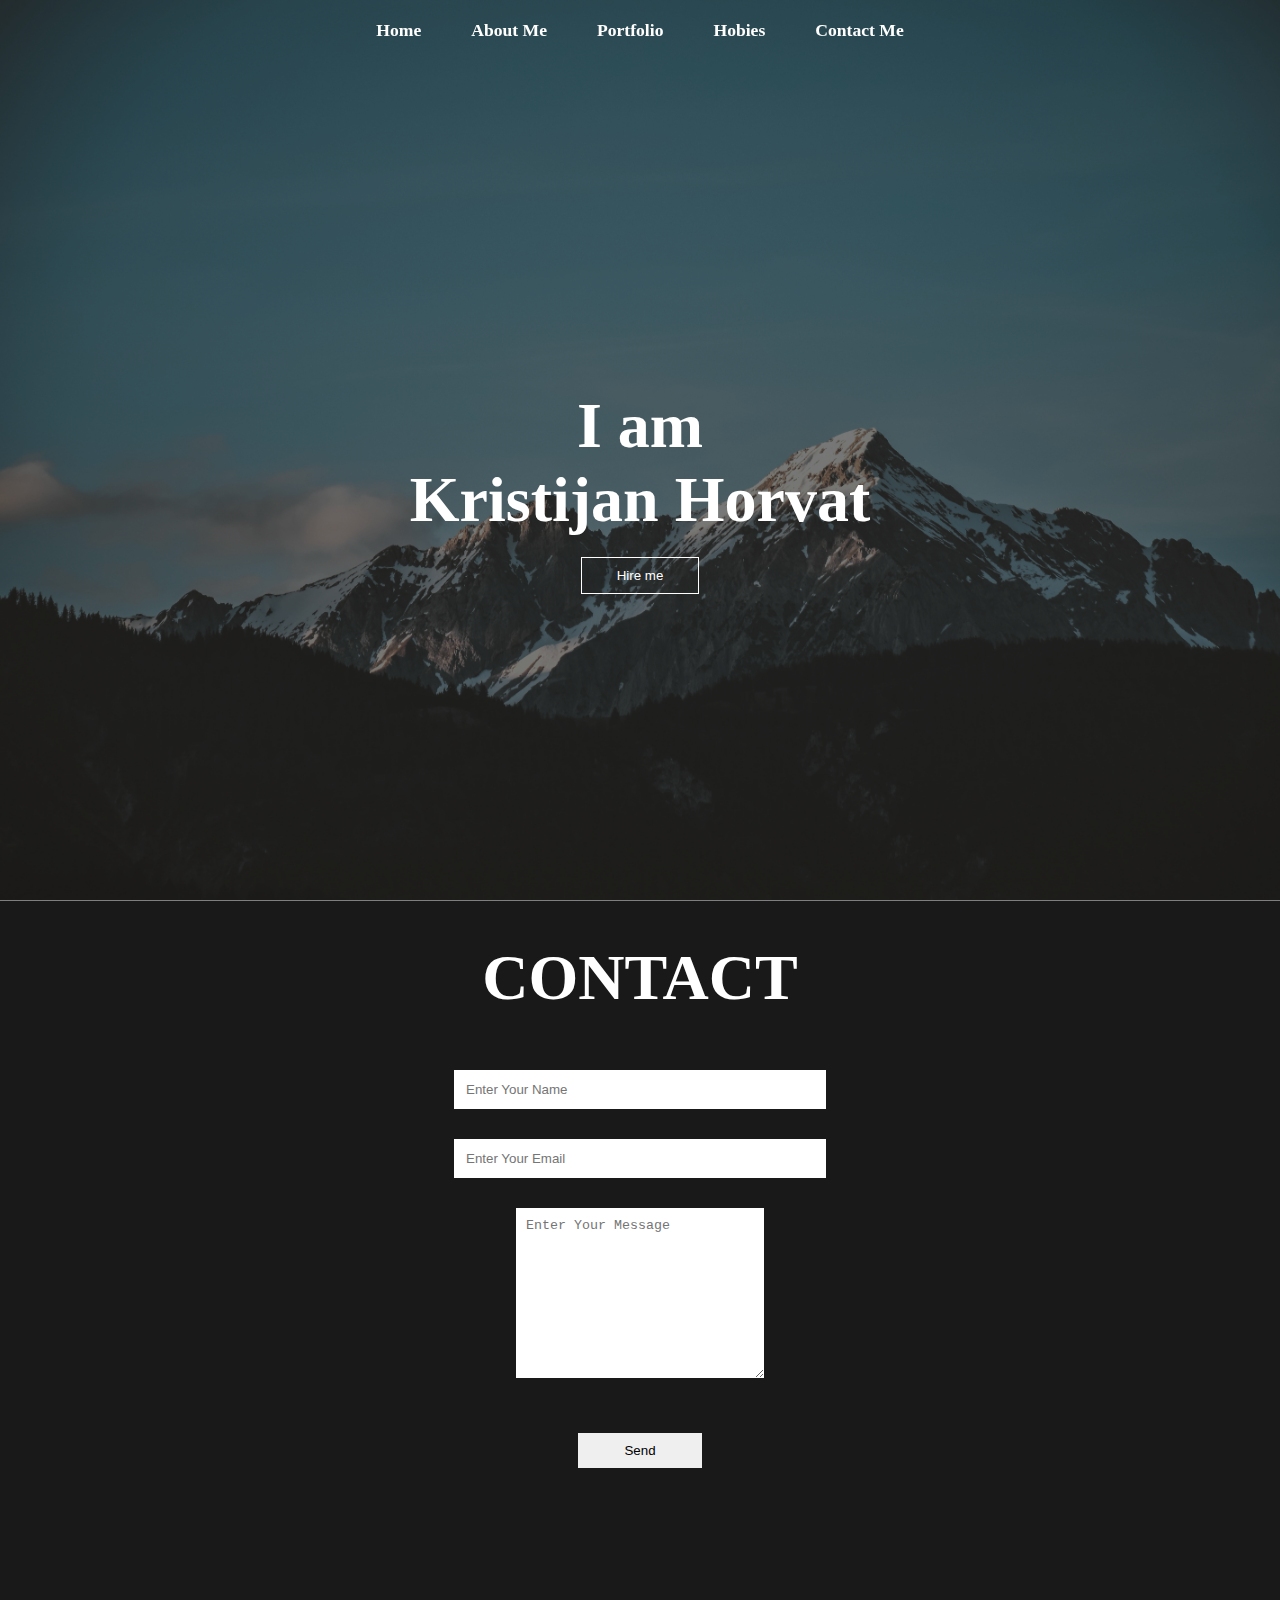
<file: index.html>
<!DOCTYPE html>
<html lang="en">
<head>
	<meta charset="UTF-8">
	<meta name="viewport" content="width=device-width, inital-scale=1.0">
	<title>Document</title>
	<link rel="stylesheet" href="styleHome.css">
	<link rel="stylesheet" media="screen and (max-width:530px)" href="phone.css">
</head>
<body>
	<nav class="navbar">
		<ul>
			<li><a href="index.html">Home</a></li>
			<li><a href="aboutme.html">About Me</a></li>
			<li><a href="portfolio.html">Portfolio</a></li>
			<li><a href="hobies.html">Hobies</a></li>
			<li><a href="#contact">Contact Me</a></li>
		</ul>
	</nav>
	<section id="home"> 
		<div class="main">
			<h1 class="headings"> I am <br> Kristijan Horvat</h1>
			<a href="#contact">
			<button class="btn">
				Hire me
			</button></a>
	</section>
	<section id="contact">
		<h1 class="headings">CONTACT</h1>
		<form action="https://formsubmit.co/559ef1e6c5fb12d4b925ea34a4db21e9 " method="POST" class="form">
			<input type="text" name="Name" class="input" placeholder="Enter Your Name" required>
			<input type="email" name="Email" class="input" placeholder="Enter Your Email" required>
			<textarea name="Message" id="msg" cols="30" rows="10" placeholder="Enter Your Message" required></textarea>
			<button type="submit" id="send">Send</button>
		</form>
	</section>
</body>
</file>
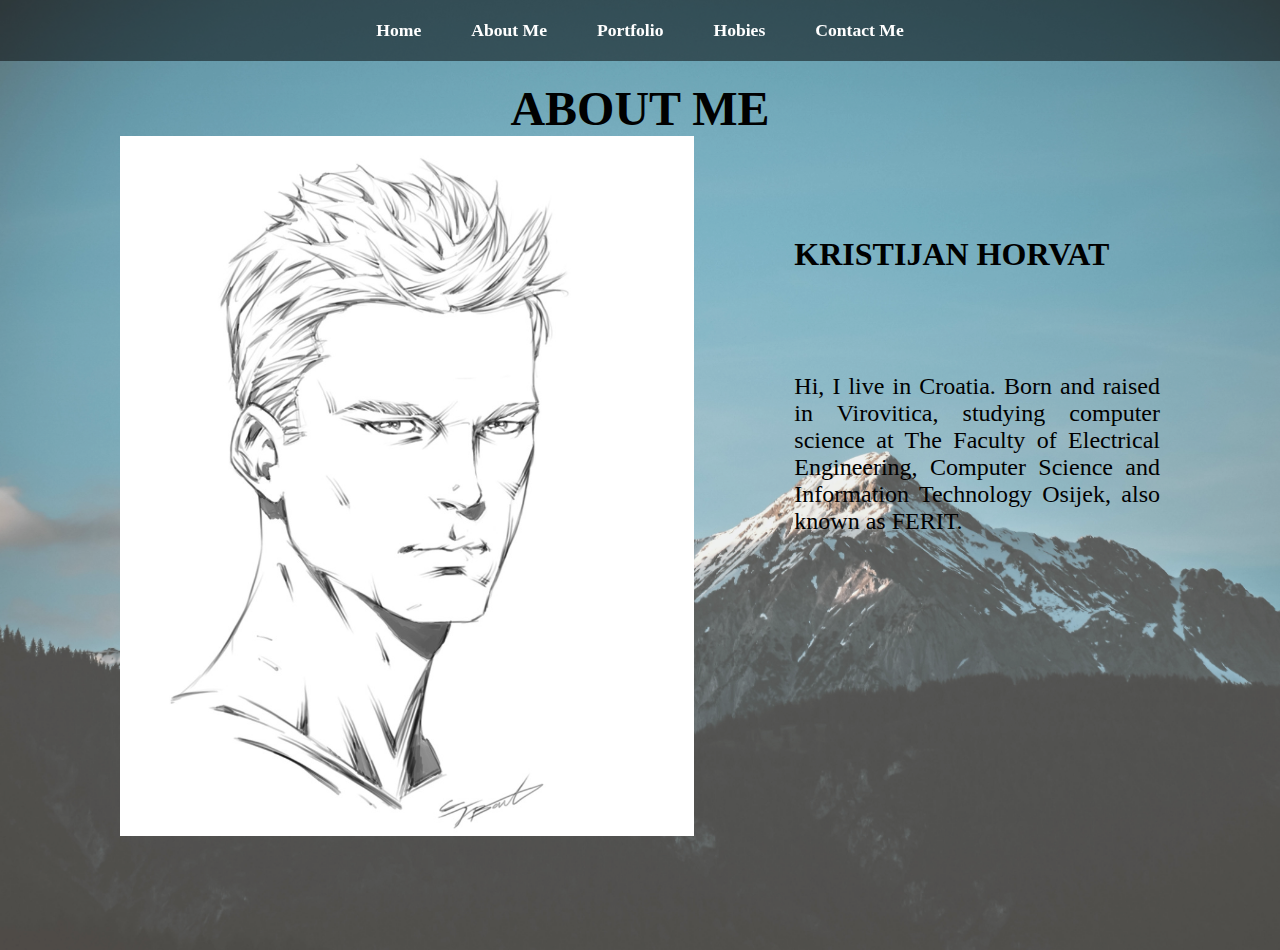
<file: aboutme.html>
<!DOCTYPE html>
<html lang="en">
<head>
	<meta charset="UTF-8">
	<meta name="viewport" content="width=device-width, inital-scale=1.0">
	<title>Document</title>
	<link rel="stylesheet" href="styleAboutMe.css">
	<link rel="stylesheet" media="screen and (max-width:530px)" href="phone.css">
</head>
<body>
	<nav class="navbar">
		<ul>
			<li><a href="index.html">Home</a></li>
			<li><a href="aboutme.html">About Me</a></li>
			<li><a href="portfolio.html">Portfolio</a></li>
			<li><a href="hobies.html">Hobies</a></li>
			<li><a href="index.html#contact">Contact Me</a></li>
		</ul>
	</nav>
	<section id="about">
		<h1 class="headings">ABOUT ME</h1>
		<div id="pic">
			<img src="./res/face.jpg" alt="">
			<div id="intro">
				<h2>KRISTIJAN HORVAT</h2>
				<p>
					Hi, I live in Croatia.
					Born and raised in Virovitica, studying computer science at The Faculty of Electrical Engineering, Computer Science and Information Technology Osijek, also known as FERIT. 
				</p>
			</div>
	</section>
</body>
</file>
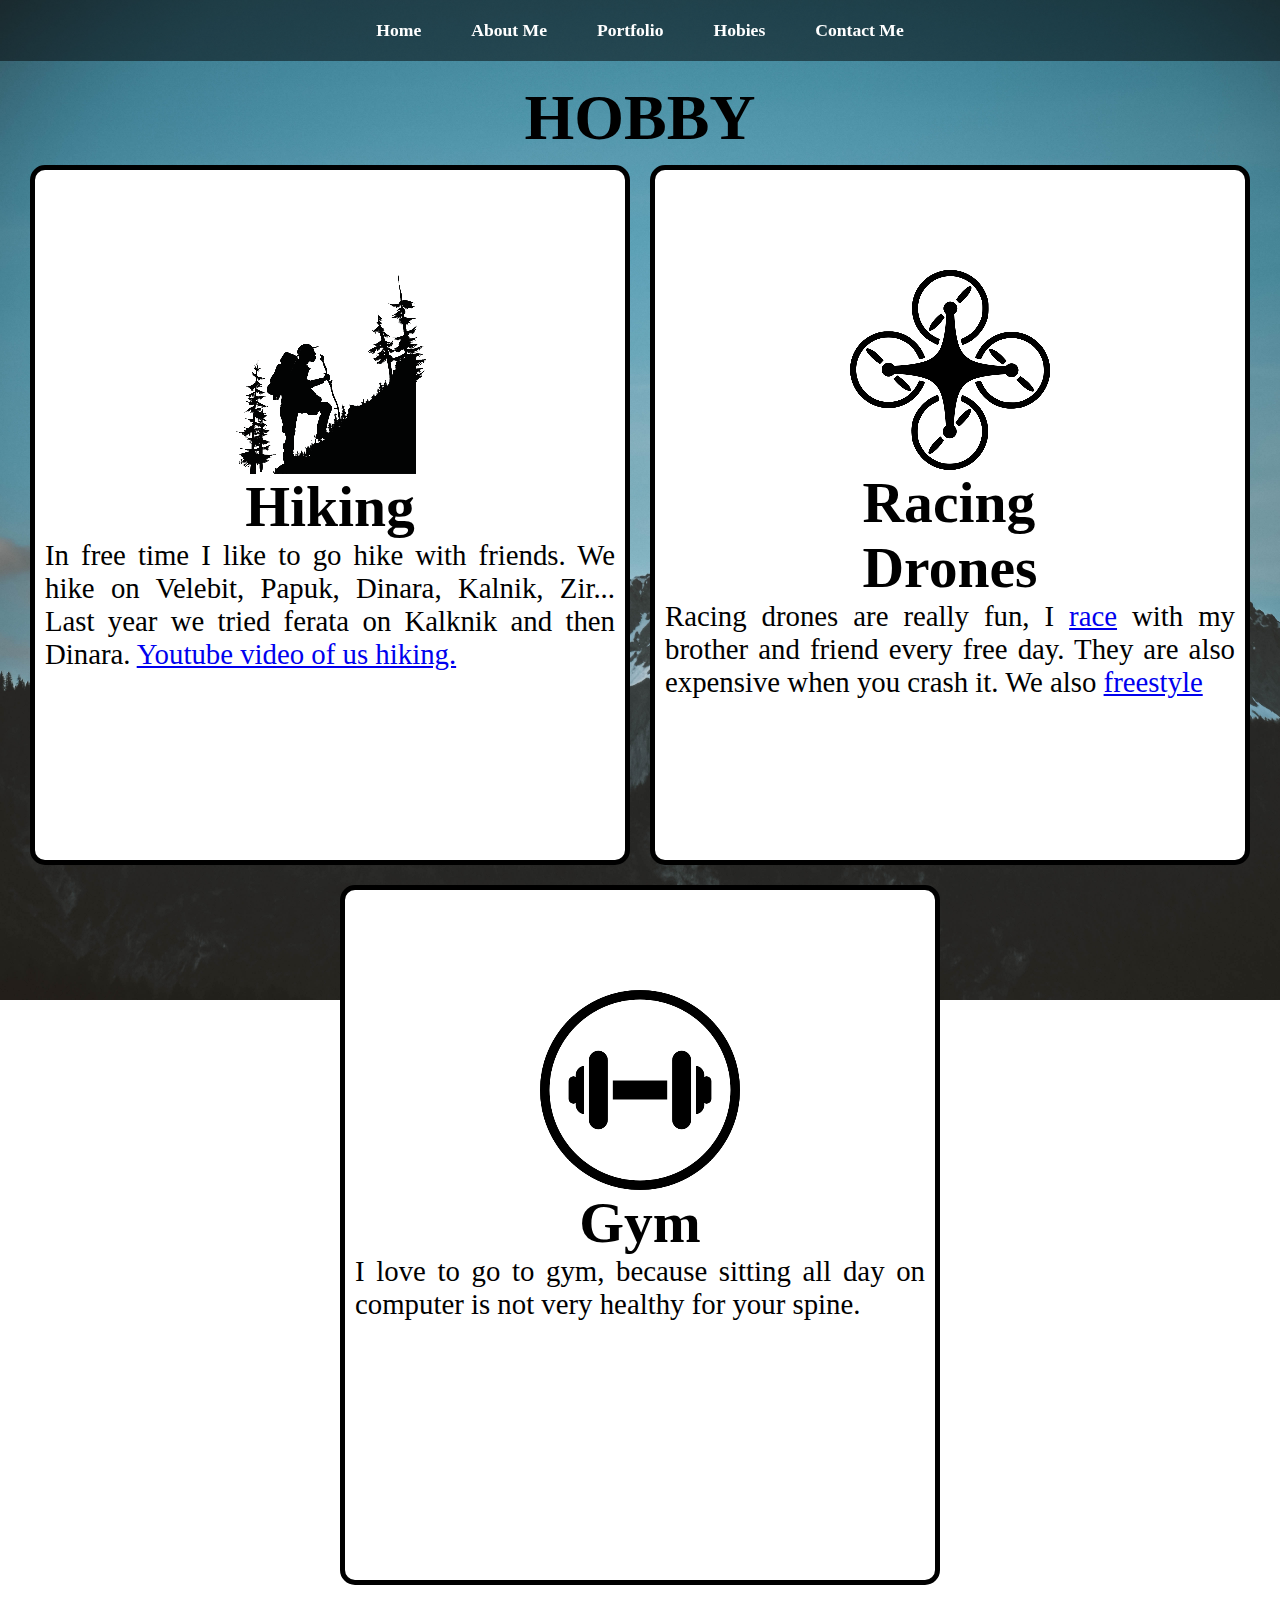
<file: hobies.html>
<!DOCTYPE html>
<html lang="en">
<head>
	<meta charset="UTF-8">
	<meta name="viewport" content="width=device-width, inital-scale=1.0">
	<title>Document</title>
	<link rel="stylesheet" href="styleHobies.css">
	<link rel="stylesheet" media="screen and (max-width:530px)" href="phone.css">
</head>
<body>
	<nav class="navbar">
		<ul>
			<li><a href="index.html">Home</a></li>
			<li><a href="aboutme.html">About Me</a></li>
			<li><a href="portfolio.html">Portfolio</a></li>
			<li><a href="hobies.html">Hobies</a></li>
			<li><a href="index.html#contact">Contact Me</a></li>
		</ul>
	</nav>
	<section id="hobies">
		<h1 class="headings">HOBBY</h1>
		<div class="row">
			<div class="box">
				<img src="res/hiking.png" alt="">
				<h1 class="headings">Hiking</h1>
				<p>
					In free time I like to go hike with friends. We hike on Velebit, Papuk, Dinara, Kalnik, Zir... Last year we tried ferata on Kalknik and then Dinara.
					<a href="https://www.youtube.com/watch?v=vrOV6LyCSD0">Youtube video of us hiking.</a>
				</p>
			</div>
			<div class="box">
				<img src="res/drone.png" alt="">
				<h1 class="headings">Racing<br>Drones</h1>
				<p>
					Racing drones are really fun, I <a href="https://www.youtube.com/watch?v=qkURF3jYRHo">race</a> with my brother and friend every free day. They are also expensive when you crash it. We also <a href="https://www.youtube.com/watch?v=i7SGYtkliUk">freestyle</a>
				</p>
			</div>
			<div class="box">
				<img src="res/gym.png" alt="">
				<h1 class="headings">Gym</h1>
				<p>
					I love to go to gym, because sitting all day on computer is not very healthy for your spine.
				</p>
			</div>
		</div>
	</section>
</body>
</file>
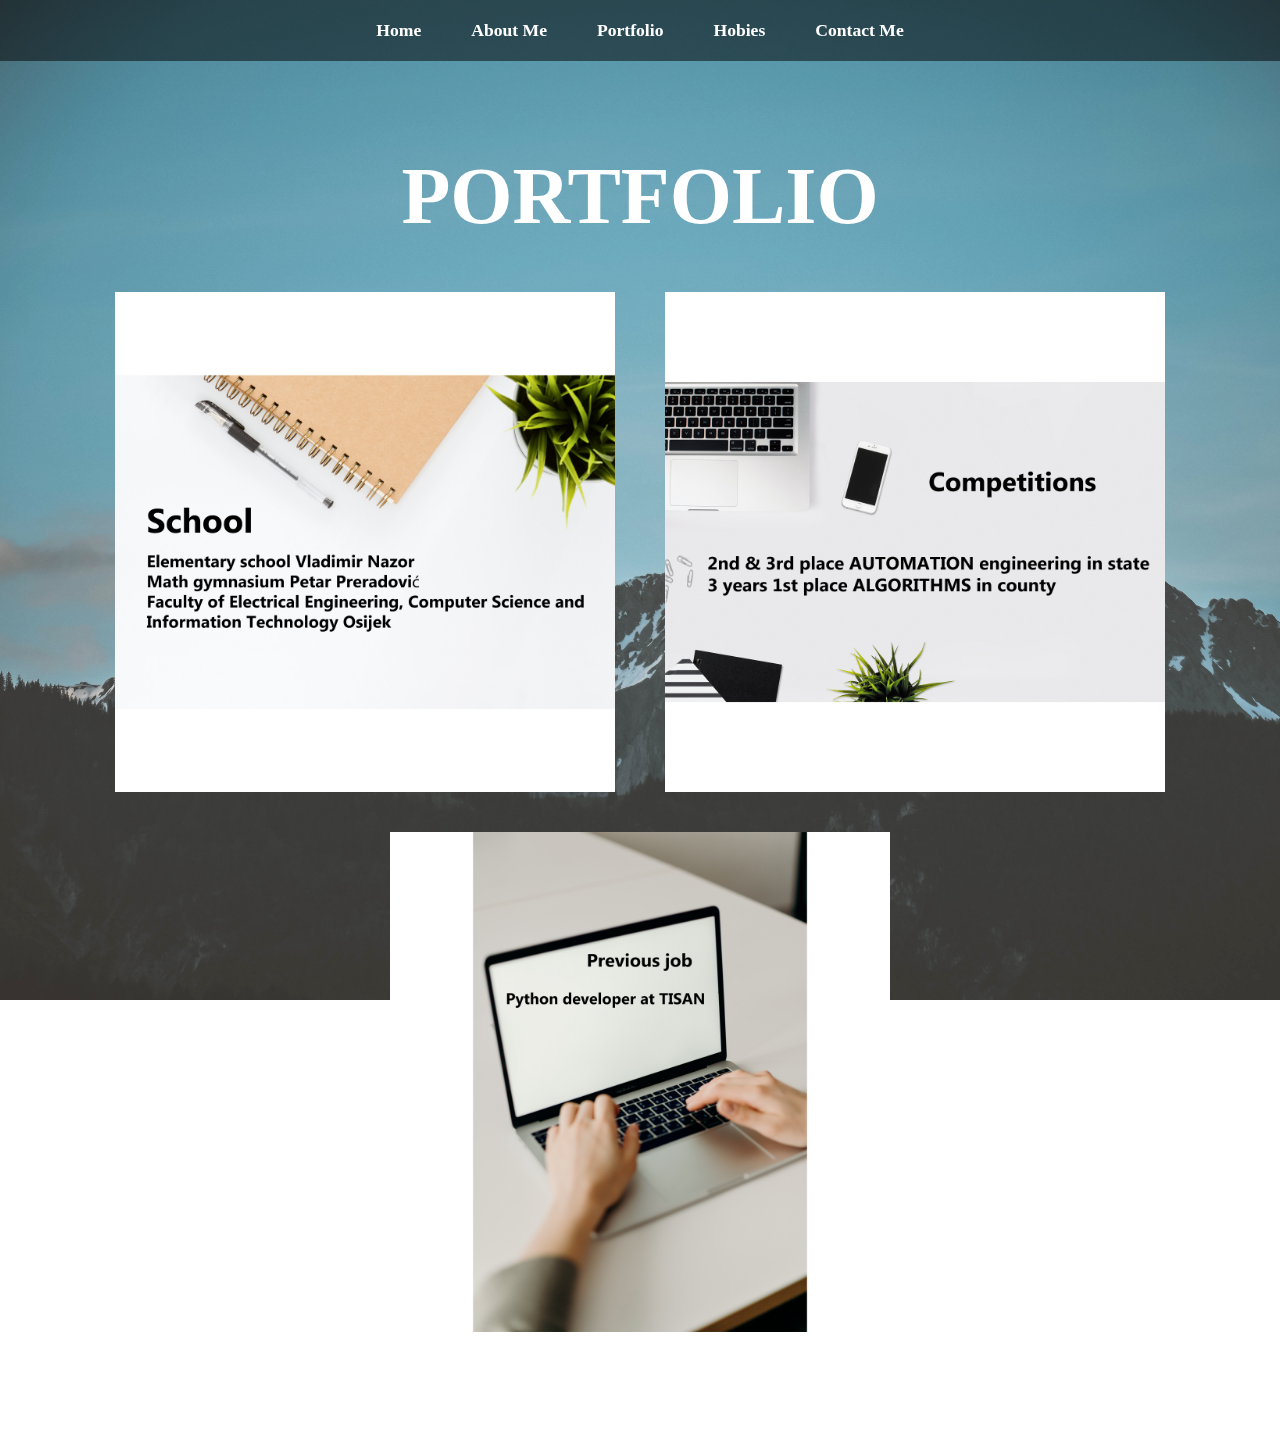
<file: portfolio.html>
<!DOCTYPE html>
<html lang="en">
<head>
	<meta charset="UTF-8">
	<meta name="viewport" content="width=device-width, inital-scale=1.0">
	<title>Document</title>
	<link rel="stylesheet" href="stylePortfolio.css">
	<link rel="stylesheet" media="screen and (max-width:530px)" href="phone.css">
</head>
<body>
	<nav class="navbar">
		<ul>
			<li><a href="index.html">Home</a></li>
			<li><a href="aboutme.html">About Me</a></li>
			<li><a href="portfolio.html">Portfolio</a></li>
			<li><a href="hobies.html">Hobies</a></li>
			<li><a href="index.html#contact">Contact Me</a></li>
		</ul>
	</nav>
	<section id="portfolio">
		<h1 class="headings">PORTFOLIO</h1>
		<div class="gallery">
			<img src="res/school.png" alt="">
			<img src="res/competition.png" alt="">
			<img src="res/job.png" alt="">
		</div>
	</section>
</body>
</file>
<file: styleHome.css>
*{
	margin: 0;
	padding: 0;
	box-sizing: border-box;
}

html{
	scroll-behavior: smooth;
}

.navbar{
	display: flex;
	justify-content: center;
	align-items: center;
	background-color: rgba(0, 0, 0, 0.5);
	position: sticky;
	top: 0;
}

.navbar ul{
	display: flex;
	list-style: none;
	margin: 20px 0px;
}

.navbar ul li{
	font-family: century;
	font-size: 1.1rem;
	font-weight: bold;
}

.navbar ul li a{
	text-decoration: none;
	color: white;
	padding: 8px 25px;
	transition: all .5s ease;
}

.navbar ul li a:hover{
	background-color: white;
	color: black;
	box-shadow: 0 0 10px white;
}

#home{
	display: flex;
	flex-direction: column;
	background-color: rgba(0, 0, 0, 0.5);
	height: 840px;
	justify-content: center;
	align-items: center;
	color: white;
}

#home::before{
	content: "";
	position: absolute;
	top: 0;
	right: 0;
	background: url('./res/mountain.jpg') no-repeat center center/cover;
	height: 900px;
	width:100%;
	z-index: -5;
	opacity: .9;
}

.main{
	display: flex;
	flex-direction: column;
	align-items: center;
	top: 30%;
	right: 10%;
}

.headings{
	font-family: century;
	font-size: 4rem;
	text-align: center;
	margin: 20px 0px;
}

.btn{
	padding: 10px 35px;
	background-color: transparent;
	border: 1px solid white;
	color: white;
	outline: none;
	transition: .6s ease;
}

.btn:hover{
	cursor: pointer;
	background-color: white;
	color: black;
	box-shadow: 0 0 5px white, 0 0 15px white;
	font-weight: bold;
}

#contact{
	display: flex;
	flex-direction: column;
	box-sizing: border-box;
	background-color: rgba(0, 0, 0, 0.9);
	height: 750px;
	color: white;
	padding: 20px;
}

.form{
	display: flex;
	flex-direction: column;
	box-sizing: border-box;
	align-items: center;
	margin: 20px 0px;
}

.input{
	padding: 12px;
	margin: 15px;
	width: 30%;
	border: none;
	outline: none;
}

#msg{
	width: 20%;
	padding: 10px;
	margin: 15px;
	border: none;
	outline: none;
}

#send{
	padding: 10px;
	width: 10%;
	margin: 40px;
	border: none;
	outline: none;
}

#send:hover{
	cursor: pointer;
	box-shadow: 0 0 10px white;
}
</file>
<file: phone.css>
#home{
	height: 820px;
}
.headings{
	font-size: 1.7rem;
}

#pic img{
	width: 300px;
	height: 175px;
}
#intro h2{
	font-size: 1.5rem;
}

.gallery img{
	width: 275px;
	height: 150px;
	margin: 10px;
}

.input{
	width: 80%;
}

#msg{
	width: 70%;
}

#send{
	width: 20%;
}
</file>
<file: styleAboutMe.css>
*{
	margin: 0;
	padding: 0;
	box-sizing: border-box;
}

.navbar{
	display: flex;
	justify-content: center;
	align-items: center;
	background-color: rgba(0, 0, 0, 0.5);
	position: sticky;
	top: 0;
}

.navbar ul{
	display: flex;
	list-style: none;
	margin: 20px 0px;
}

.navbar ul li{
	font-family: century;
	font-size: 1.1rem;
	font-weight: bold;
}

.navbar ul li a{
	text-decoration: none;
	color: white;
	padding: 8px 25px;
	transition: all .5s ease;
}

.navbar ul li a:hover{
	background-color: white;
	color: black;
	box-shadow: 0 0 10px white;
}

#about{
	display: flex;
	flex-direction: column;
	box-sizing: border-box;
	padding: 20px;
	margin-bottom: 50px;
	align-items: center;
	font-size: 150%;
}

#about::before{
	content: "";
	position: absolute;
	top: 0;
	right: 0;
	background: url('./res/mountain.jpg') no-repeat center center/cover;
	height: 950px;
	width:100%;
	z-index: -5;
	opacity: .8;
}

#pic{
	display: flex;
}

#pic img{
	width:700px;
	height: 700px;
	margin-left: 100px;
}
#intro{
	display: flex;
	flex-direction: column;
	text-align: justify;
	padding: 100px;
}

#intro h2{
	font-size: 2rem;
	margin-bottom: 100px;
}
</file>
<file: styleHobies.css>
*{
	margin: 0;
	padding: 0;
	box-sizing: border-box;
}

.navbar{
	display: flex;
	justify-content: center;
	align-items: center;
	background-color: rgba(0, 0, 0, 0.5);
	position: sticky;
	top: 0;
}

.navbar ul{
	display: flex;
	list-style: none;
	margin: 20px 0px;
}

.navbar ul li{
	font-family: century;
	font-size: 1.1rem;
	font-weight: bold;
}

.navbar ul li a{
	text-decoration: none;
	color: white;
	padding: 8px 25px;
	transition: all .5s ease;
}

.navbar ul li a:hover{
	background-color: white;
	color: black;
	box-shadow: 0 0 10px white;
}

#hobies{
	display: flex;
	flex-direction: column;
	align-items: center;
	box-sizing: border-box;
	padding: 20px;
	font-size: 200%;
}
#hobies::before{
	content: "";
	position: absolute;
	top: 0;
	right: 0;
	background: url('./res/mountain.jpg') no-repeat center center/cover;
	height: 1000px;
	width:100%;
	z-index: -5;
	opacity: 1;
}
.row{
	display: flex;
	align-items: center;
	justify-content: space-around;
	flex-wrap: wrap;
	box-sizing: border-box;
}

.box{
	display: flex;
	flex-direction: column;
	width: 600px;
	height: 700px;
	border: 5px solid black;
	margin: 10px;
	align-items: center;
	text-align: justify;
	padding: 10px;
	padding-top:100px;
	border-radius: 15px;
	background: linear-gradient(to top, gray 50%, white 50%);
	background-size: 100% 200%;
	transition: all .8s;
	font-size: 90%;
}

.box:hover{
	background-position: left bottom;
	color: white;
	border: none;
	box-shadow: 0 0 20px gray;
}
</file>
<file: stylePortfolio.css>
*{
	margin: 0;
	padding: 0;
	box-sizing: border-box;
}

.navbar{
	display: flex;
	justify-content: center;
	align-items: center;
	background-color: rgba(0, 0, 0, 0.5);
	position: sticky;
	top: 0;
}

.navbar ul{
	display: flex;
	list-style: none;
	margin: 20px 0px;
}

.navbar ul li{
	font-family: century;
	font-size: 1.1rem;
	font-weight: bold;
}

.navbar ul li a{
	text-decoration: none;
	color: white;
	padding: 8px 25px;
	transition: all .5s ease;
}

.navbar ul li a:hover{
	background-color: white;
	color: black;
	box-shadow: 0 0 10px white;
}

#portfolio{
	display: flex;
	flex-direction: column;
	color: white;
	align-items: center;
	padding: 20px;
	font-size: 250%;
	margin: 70px;
}

#portfolio::before{
	content: "";
	position: absolute;
	top: 0;
	right: 0;
	background: url('./res/mountain.jpg') no-repeat center center/cover;
	height: 1000px;
	width:100%;
	z-index: -5;
	opacity: .9;
}

.gallery{
	display: flex;
	flex-wrap: wrap;
	justify-content: space-around;
	box-sizing: border-box;
	margin-top: 30px;
}

.gallery img{
	width: 500px;
	height: 500px;
	margin: 20px;
}
</file>
